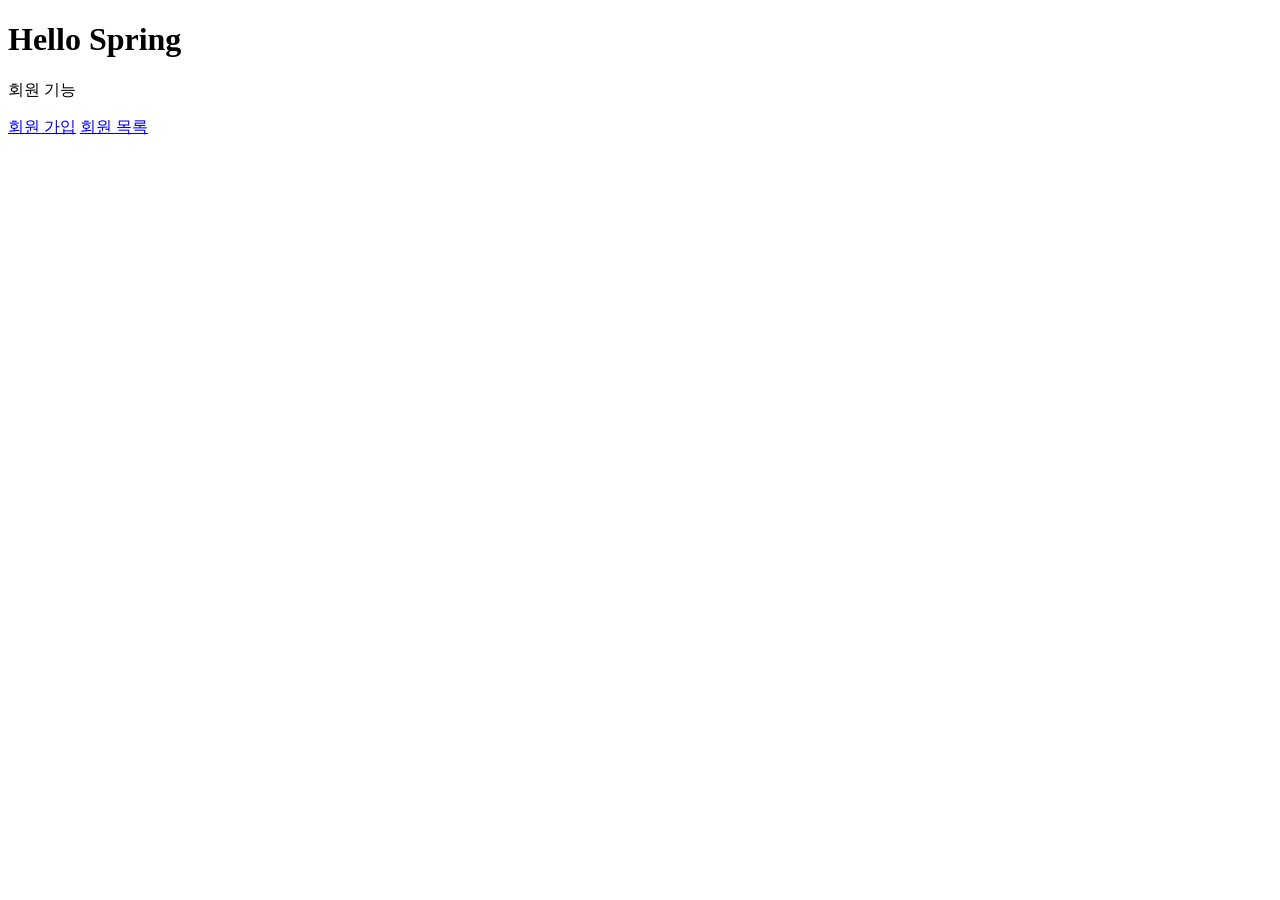
<file: Membership-management/src/main/resources/templates/home.html>
<!DOCTYPE HTML>
<html xmlns:th="http://www.thymeleaf.org">
<body>
<div class="container">
    <div>
        <h1>Hello Spring</h1>
        <p>회원 기능</p>
        <p>
            <a href="/members/new">회원 가입</a>
            <a href="/members">회원 목록</a>
        </p>
    </div>
</div> <!-- /container -->
</body>
</html>
</file>
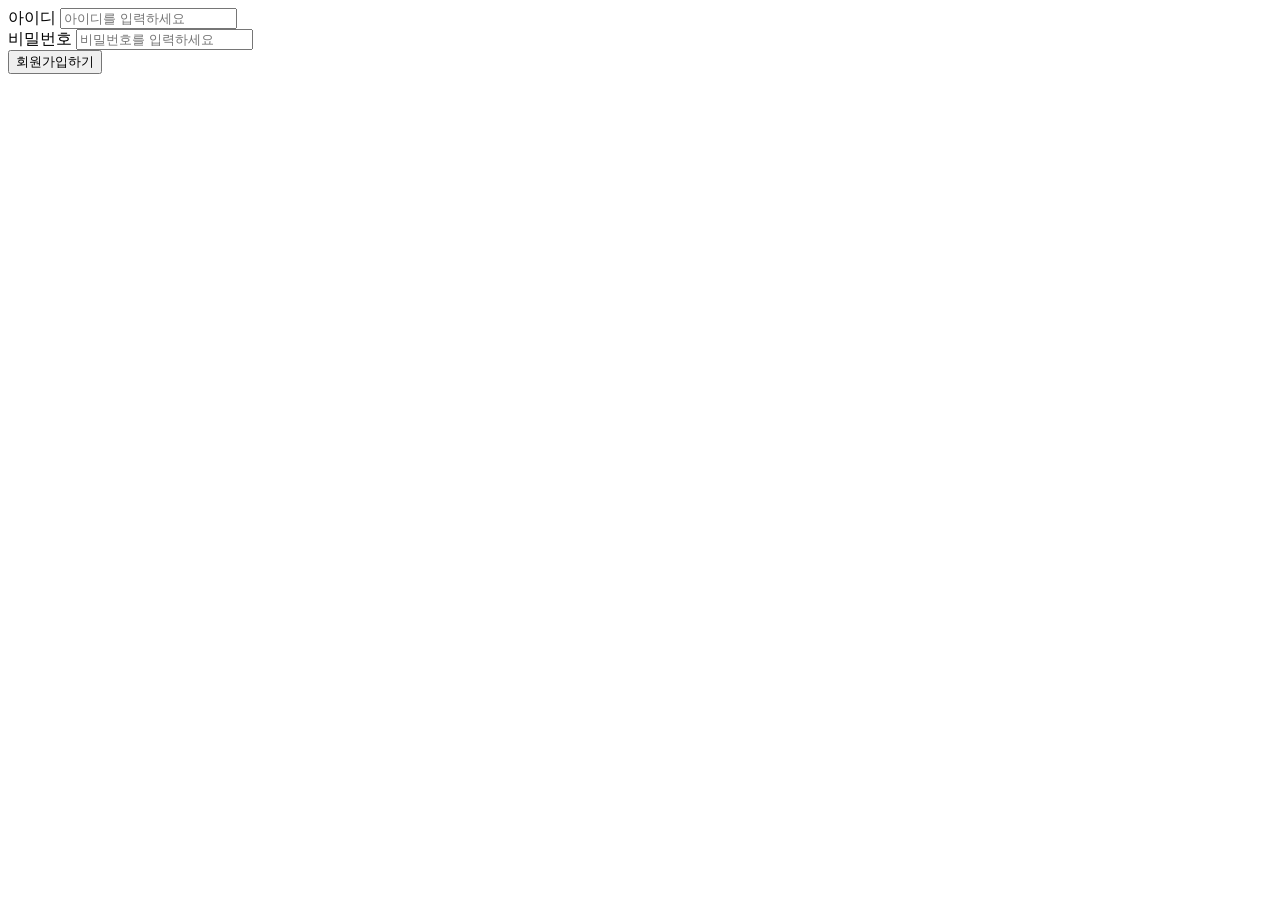
<file: Notice-Board/src/main/resources/templates/joinMember.html>
<!DOCTYPE html>
<html xmlns:th="http://www.thymeleaf.org">
<head>
    <title>회원가입</title>
</head>
<body>
<form th:action="@{/createMember}" method="post" th:object="${member}">
    <div>
        <label for="username">아이디</label>
        <input type="text" id="username" th:field="*{username}" placeholder="아이디를 입력하세요"/>
    </div>
    <div>
        <label for="password">비밀번호</label>
        <input type="password" id="password" th:field="*{password}" placeholder="비밀번호를 입력하세요"/>
    </div>
    <button type="submit">회원가입하기</button>
</form>
</body>
</html>
</file>
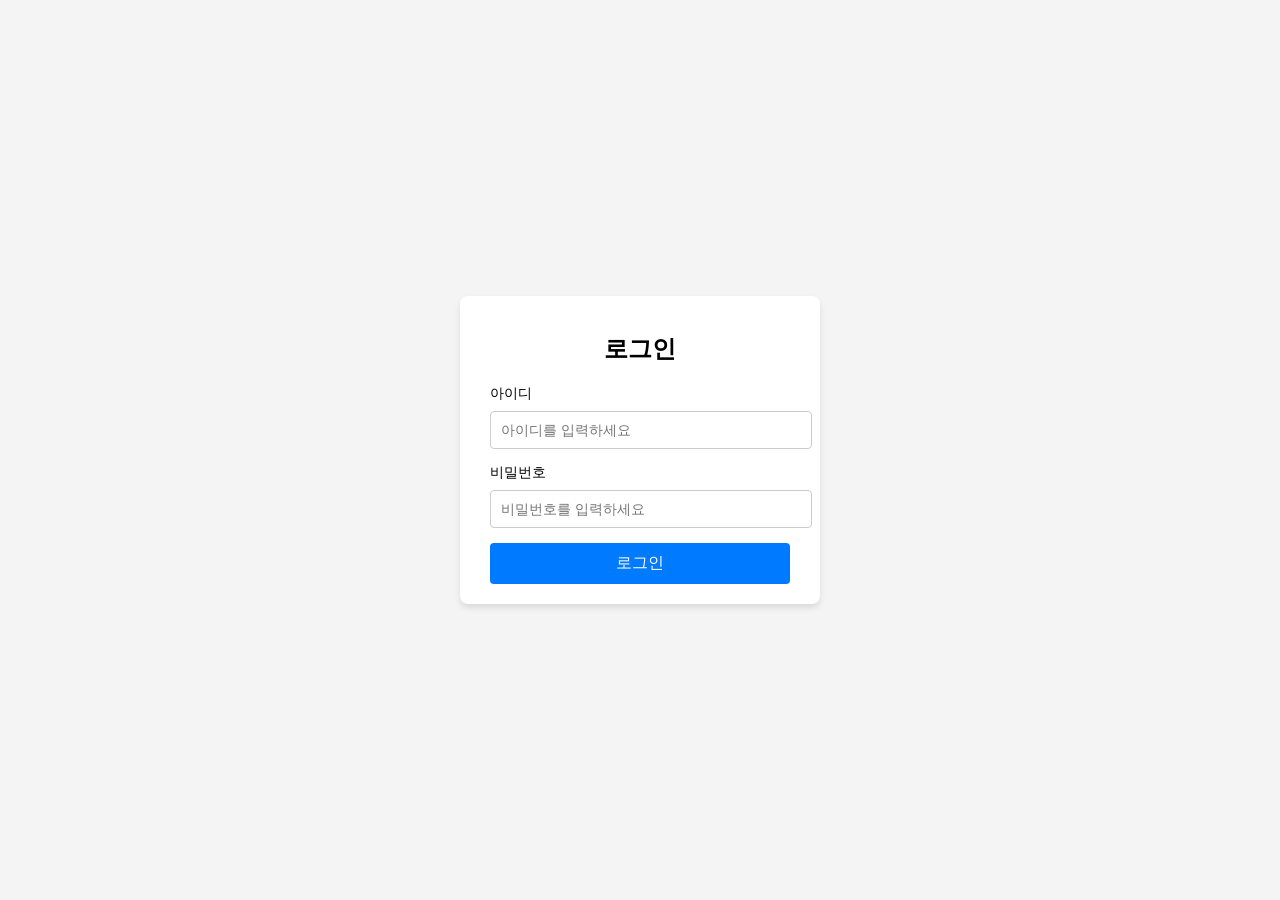
<file: Notice-Board/src/main/resources/templates/login.html>
<!DOCTYPE html>
<html xmlns:th="http://www.thymeleaf.org">
<head>
    <title>로그인</title>
    <style>
        body {
            margin: 0;
            padding: 0;
            display: flex;
            justify-content: center;
            align-items: center;
            min-height: 100vh;
            font-family: Arial, sans-serif;
            background-color: #f4f4f4;
        }

        .login-container {
            background: #fff;
            padding: 20px 30px;
            border-radius: 8px;
            box-shadow: 0 4px 6px rgba(0, 0, 0, 0.1);
            width: 300px;
            text-align: center;
        }

        .login-container h1 {
            margin-bottom: 20px;
            font-size: 24px;
        }

        .login-container label {
            display: block;
            margin-bottom: 8px;
            font-size: 14px;
            text-align: left;
        }

        .login-container input {
            width: 100%;
            padding: 10px;
            margin-bottom: 15px;
            border: 1px solid #ccc;
            border-radius: 4px;
            font-size: 14px;
        }

        .login-container button {
            width: 100%;
            padding: 10px;
            background-color: #007bff;
            color: white;
            border: none;
            border-radius: 4px;
            font-size: 16px;
            cursor: pointer;
        }

        .login-container button:hover {
            background-color: #0056b3;
        }

        .alert {
            color: firebrick;
            font-size: 12px;
            margin-bottom: 10px;
        }
    </style>
</head>
<body>
<div class="login-container">
    <h1>로그인</h1>
    <div th:if="${error}" class="alert" th:text="${error}"></div> <!-- 에러 메시지 표시 -->
    <form th:action="@{/login}" method="post" th:object="${login}">
        <div>
            <label for="username">아이디</label>
            <input type="text" id="username" th:field="*{username}" placeholder="아이디를 입력하세요"/>
        </div>
        <div>
            <label for="password">비밀번호</label>
            <input type="password" id="password" th:field="*{password}" placeholder="비밀번호를 입력하세요"/>
        </div>
        <button type="submit">로그인</button>
    </form>
</div>
</body>
</html>
</file>
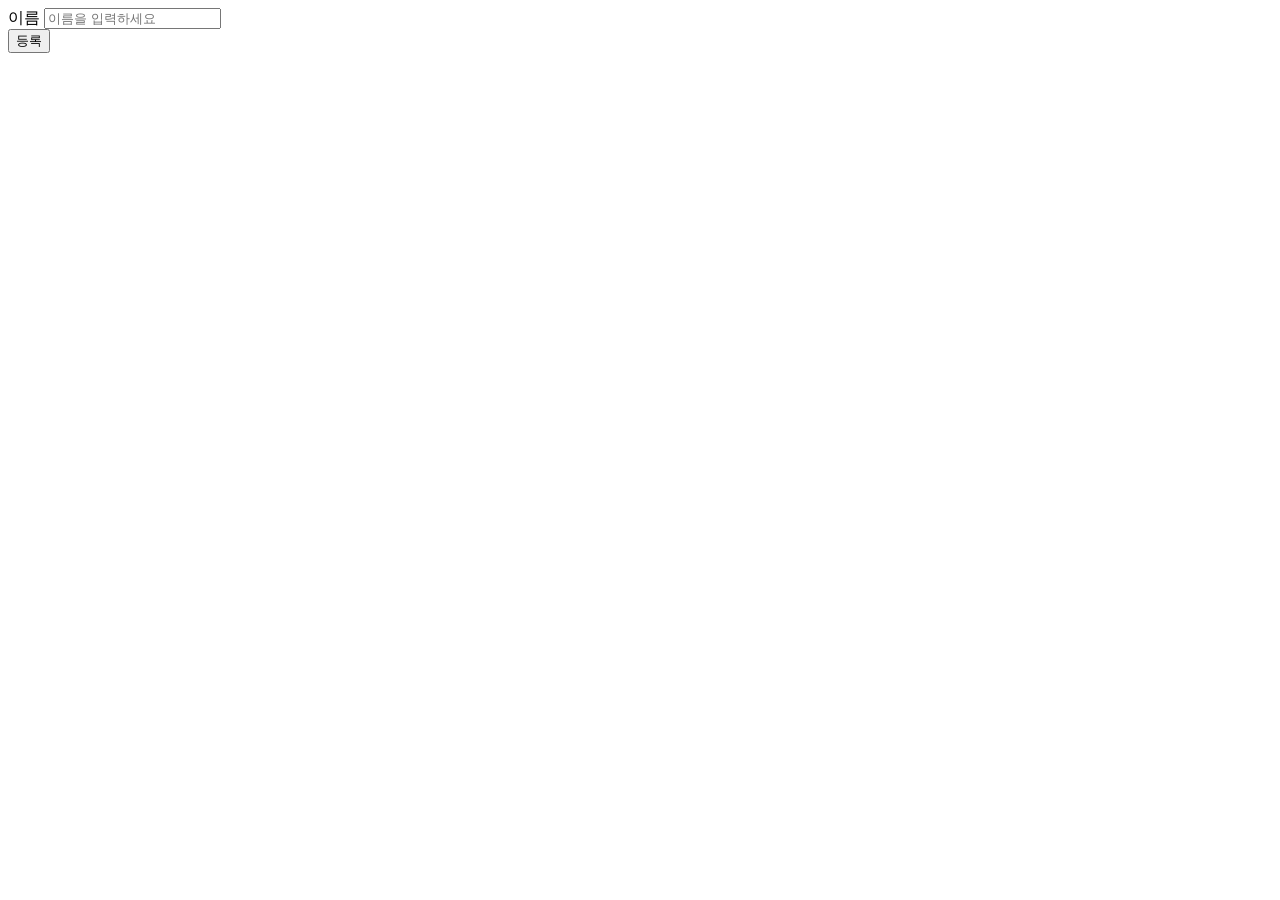
<file: Membership-management/src/main/resources/templates/members/createMemberForm.html>
<!DOCTYPE HTML>
<html xmlns:th="http://www.thymeleaf.org">
<body>
<div class="container">
    <form action="/members/new" method="post">
        <div class="form-group">
            <label for="name">이름</label>
            <input type="text" id="name" name="name" placeholder="이름을 입력하세요">
        </div>
        <button type="submit">등록</button> <!-- 버튼을 form 안으로 이동 -->
    </form>
</div> <!-- /container -->
</body>
</html>
</file>
